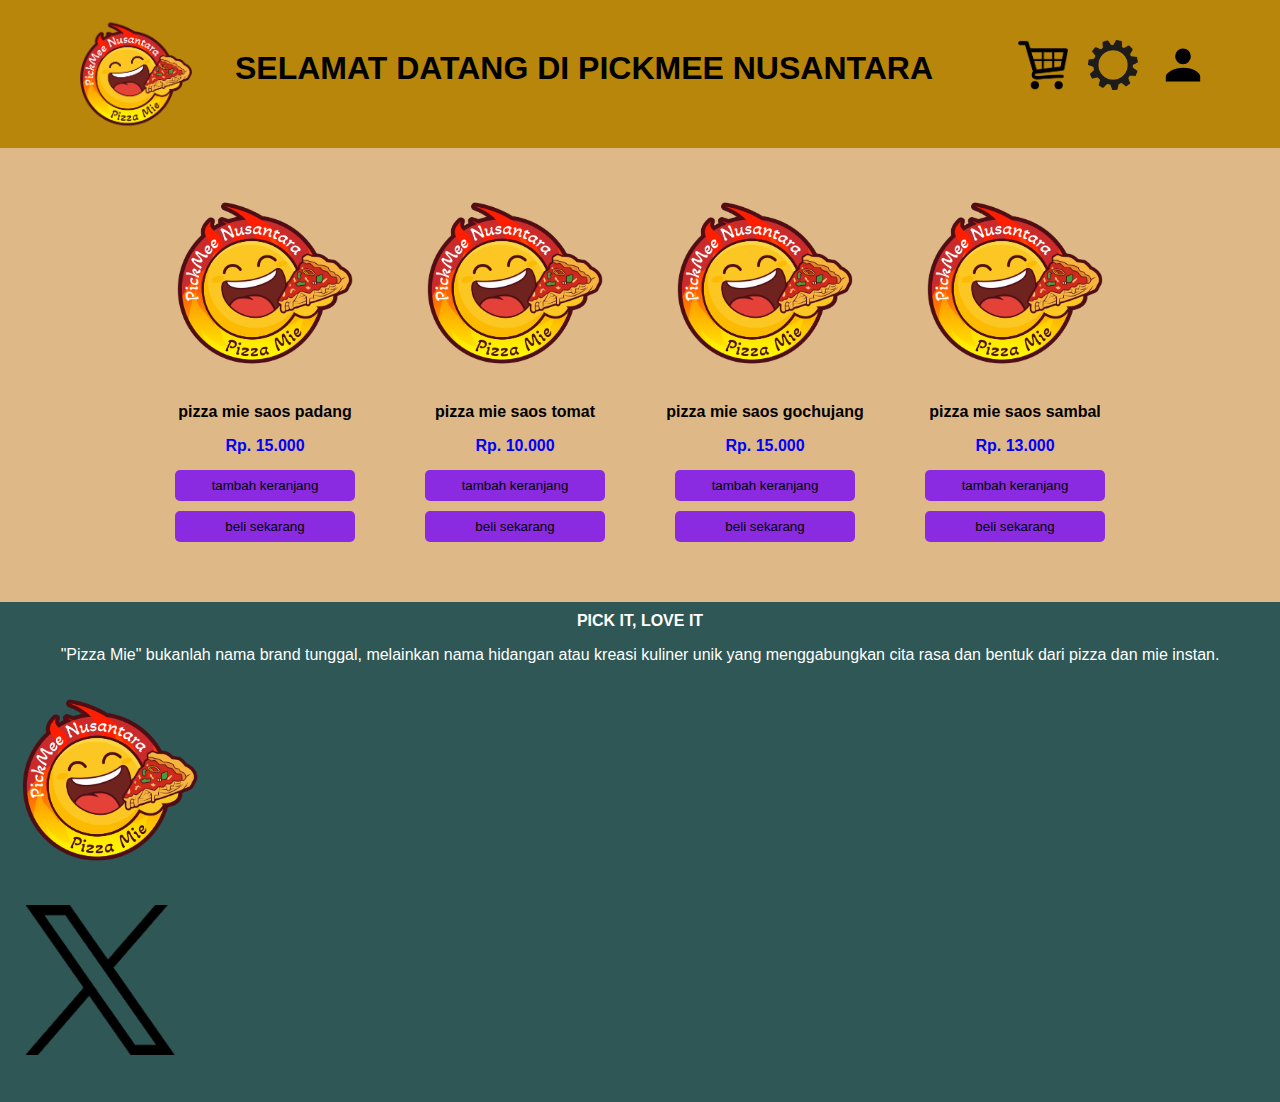
<file: index.html>
<!DOCTYPE html>
<html lang="id">

<head>
    <meta charset="UTF-8">
    <title>Pickmee Nusantara</title>
    <link rel="stylesheet" href="index.css" />
</head>

<body>
    <header>
        <img src="logo.png" alt="" width="128px" height="128px" class="logo-hd">
        <h3 class="text">SELAMAT DATANG DI PICKMEE NUSANTARA</h3>
        <img src="cart-removebg-preview.png" width="50px" height="50px" class="person">
        <img src="gear.webp" width="50px" height="50px" class="gear">
        <a href="person.html">
            <img src="person.svg" width="50px" height="50px" class="cart">
        </a>
    </header>

    <div class="produk-container">
        <div class="produk">
            <img src="logo.png" width="200px" height="200px" />
            <h3>pizza mie saos padang</h3>
            <p class="harga">Rp. 15.000</p>
            <button>tambah keranjang</button>
            <button>beli sekarang</button>
        </div>

        <div class="produk">
            <img src="logo.png" width="200px" height="200px" />
            <h3>pizza mie saos tomat</h3>
            <p class="harga">Rp. 10.000</p>
            <button>tambah keranjang</button>
            <button>beli sekarang</button>
        </div>

        <div class="produk">
            <img src="logo.png" width="200px" height="200px" />
            <h3>pizza mie saos gochujang</h3>
            <p class="harga">Rp. 15.000</p>
            <button>tambah keranjang</button>
            <button>beli sekarang</button>
        </div>

        <div class="produk">
            <img src="logo.png" width="200px" height="200px" />
            <h3>pizza mie saos sambal</h3>
            <p class="harga">Rp. 13.000</p>
            <button>tambah keranjang</button>
            <button>beli sekarang</button>
        </div>
    </div>

    <footer>
        <b>PICK IT, LOVE IT</b>
        <p>"Pizza Mie" bukanlah nama brand tunggal, melainkan nama hidangan atau kreasi kuliner unik yang menggabungkan cita rasa dan bentuk dari pizza dan mie instan.</p>
        <div class="logo-ft">
            <img src="logo.png" width="200px" height="200px" />
            <img src="x_logo-removebg-preview.png" width="150px" height="150px" class="x-lg"/>
        </div>
    </footer>


</body>

</html>
</file>
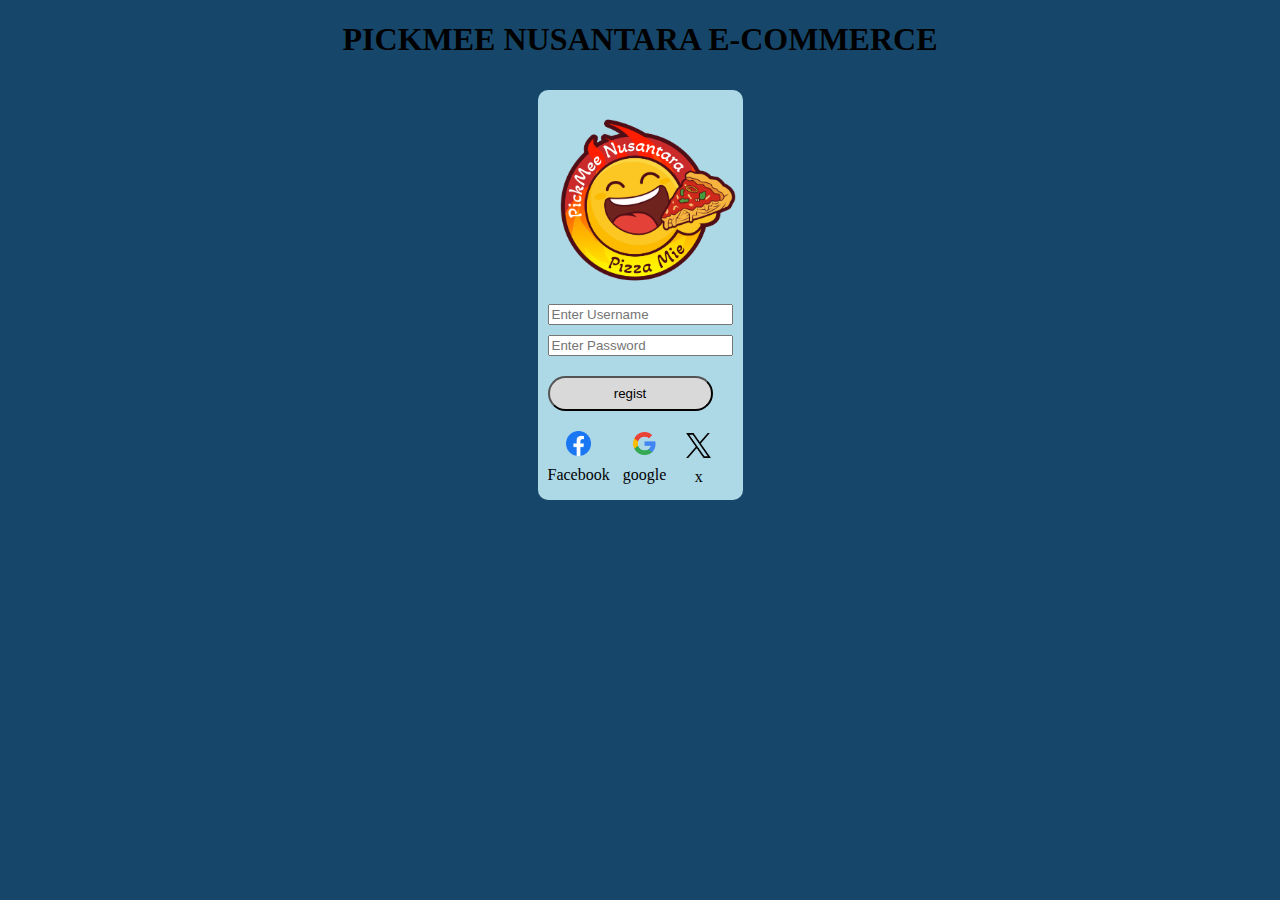
<file: coba.html>
<!DOCTYPE html>
<html lang="id">

<head>
    <meta charset="UTF-8">
    <title>Pickmee Nusantara</title>
    <link rel="stylesheet" href="coba.css" />
</head>

<body>
    <header>
        <h1>PICKMEE NUSANTARA E-COMMERCE</h1>
    </header>

    <div class="regist">
        <div class="kotak-saya">
            <img src="logo.png" alt="">
            <form>
                <input type="text" id="userButton" placeholder="Enter Username" class="Username">
                <input type="password" id="password" placeholder="Enter Password">
            </form>

            <a href="index.html" style="text-decoration: none;">
                <button>regist</button>
            </a>

            <div class="sign-in">
                <div class="login">
                    <img src="fb.webp" alt="" class="fb">
                    <p class="text">Facebook</p>
                </div>

                <div class="login-2">
                    <img src="google.webp" alt="" class="fb">
                    <p class="text">google</p>
                </div>

                <div class="login-3">
                    <img src="x_logo-removebg-preview.png" alt="" class="x">
                    <p class="text">x</p>
                </div>
            </div>

        </div>
    </div>
</body>

</html>
</file>
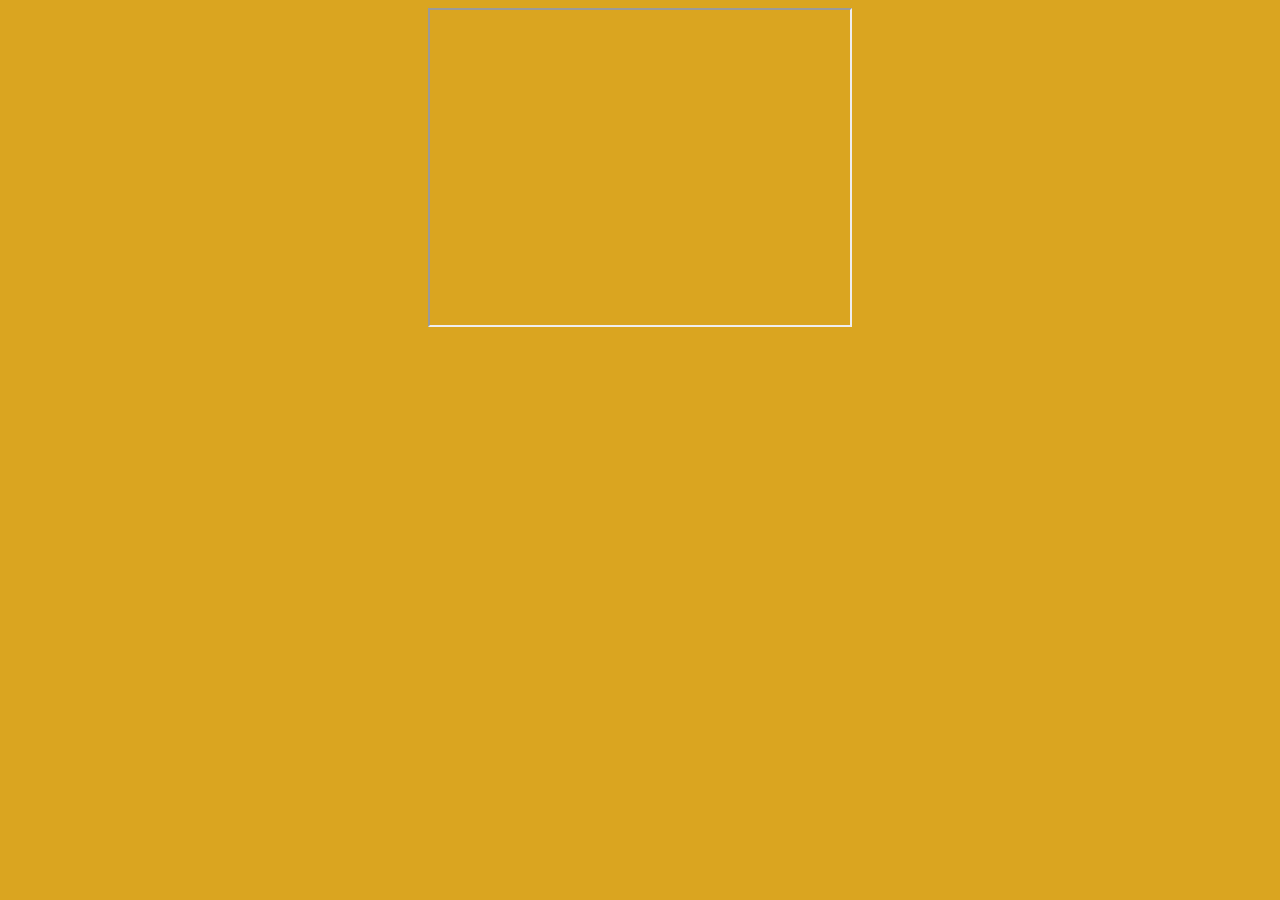
<file: keranjang.html>
<!DOCTYPE html>
<html lang="en">

<head>
    <meta charset="UTF-8">
    <meta name="viewport" content="width=device-width, initial-scale=1.0">
    <title>Document</title>
    <link rel="stylesheet" href="keranjang.css" >
</head>

<body>
    <div>
        <iframe width="420" height="315" src="https://www.youtube.com/embed/tgbNymZ7vqY">
        </iframe>
    </div>
</body>

</html>
</file>
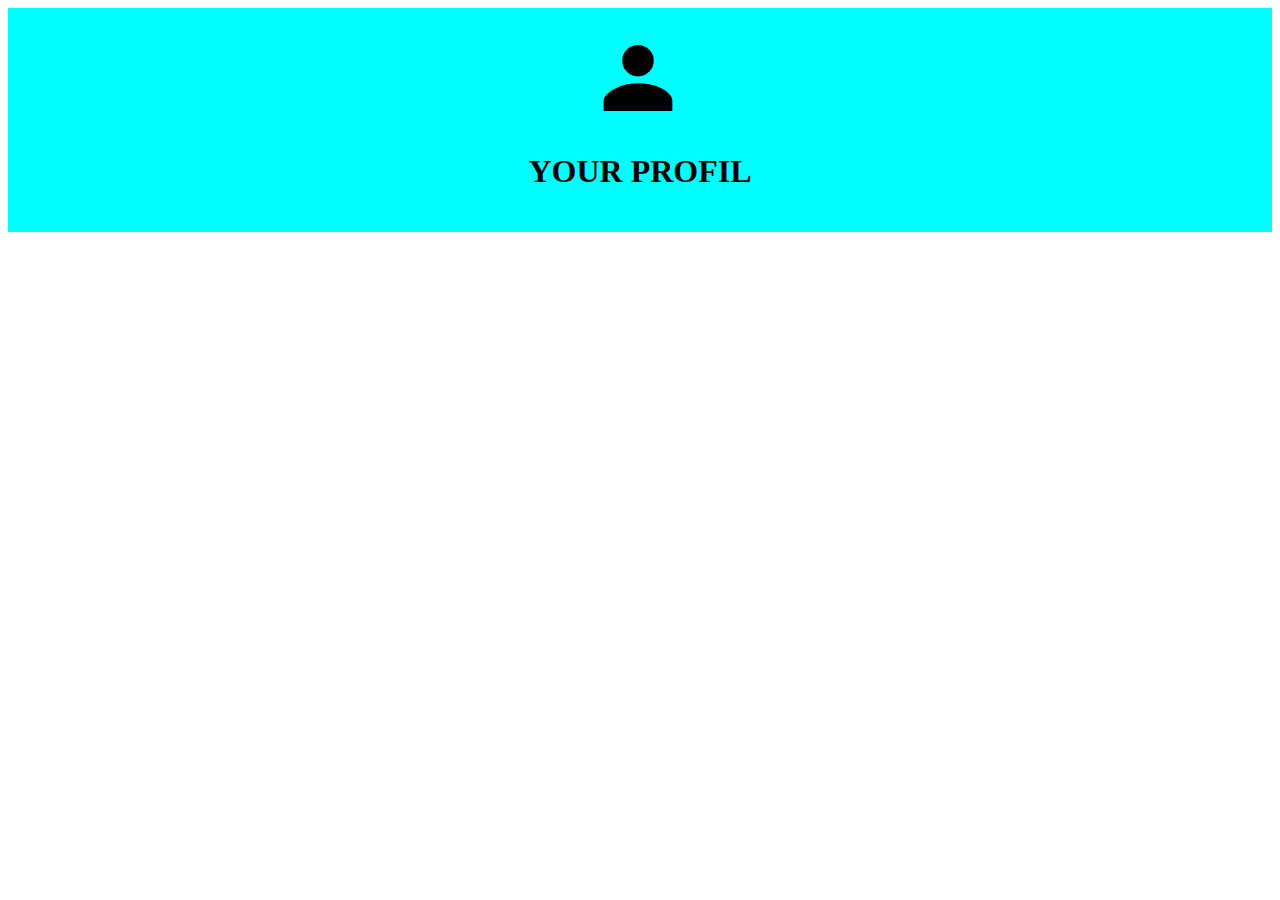
<file: person.html>
<!DOCTYPE html>
<html lang="id">

<head>
    <meta charset="UTF-8">
    <title>Document</title>
    <link rel="stylesheet" href="profil.css" />
</head>

<body>
    <div class="person">
        <div class="nama">
            <img src="person.svg" class="profil" />

            <h1 class="nama">
                <b>YOUR PROFIL</b>
            </h1>
        </div>
    </div>
</body>

</html>
</file>
<file: index.css>
body {
    font-family: sans-serif;
    background-color: burlywood;
    margin: 0;
    padding: 0;
}

header {
    background-color: darkgoldenrod;
    color: black;
    gap: 20px;
    text-align: center;
    padding: 10px 20px;
    font-size: 24px;
    justify-content: center;
    display: flex;
    flex-direction: row;
}

nav {
    background-color: aquamarine;
    margin: 0px;
}

.produk-container {
    display: flex;
    flex-wrap: wrap;
    justify-content: center;
    gap: 20px;
    padding: 20px;
}

.produk {
    background: rgb(red, green, blue);
    width: 200px;
    text-align: center;
    border-radius: 10px;
    box-shadow: 0 2px 5px rgba(red, green, blue, alpha);
    padding: 15px;
}

.produk h3 {
    color: black;
    font-size: 16px;
    margin-bottom: 5px;
}

.harga {
    font-weight: bold;
    color: blue;
    margin-bottom: 10px;
}

button {
    background-color: blueviolet;
    color: rgb(red, green, blue);
    border: none;
    border-radius: 5px;
    padding: 8px 12px;
    cursor: pointer;
    margin: 5px 0;
    width: 90%;
}

button:hover {
    background: darkorange;
}

footer {
    text-align: center;
    background-color: #2F5755;
    color: white;
    height: 480px;
    padding: 10px;
    margin-top: 20px;
}


.logo-hd {
    display: flex;
    justify-content: flex-start;
    margin-right: 15px;
}


.person {
    display: block;
    margin-left: 25px;
    margin-right: 0;
    margin-top: 30px;
}

.gear {
    display: block;
    margin-right: 0;
    margin-top: 30px;
}

.cart {
    display: block;
    margin-right: 0;
    margin-top: 30px;
}

.text {
    font-size: 32px;
    margin: 40px;
    margin-left: 0;
}

.logo-ft {
    display: flex;
    justify-content: flex-start;
    flex-direction: column;
}

.x-lg {
    margin-top: 25px;
    margin-left: 15px;
}

h5 {
    color: black;
    display: flex;
    justify-content: flex-end;
}
</file>
<file: coba.css>
body {
    background-color: #16476A;
}

header {
    text-align: center;
}

.regist {
    display: flex;
    flex-wrap: wrap;
    justify-content: center;
}

.sign-in {
    display: flex;
}

.login {
    display: flex;
    flex-direction: column;
    align-items: center;
    margin-top: 20px;
}

.login-2{
    display: flex;
    flex-direction: column;
    align-items: center;
    margin-top: 20px;
    margin-left: 13px;
}

.login-3{
    display: flex;
    flex-direction: column;
    align-items: center;
    margin-top: 22px;
    margin-left: 20px;
}

.fb {
    width: 25px;
    height: 25px;
}

.x {
    width: 25px;
    height: 25px;
}

.google {
    width: 25px;
    height: 25px;
}

.Username {
    margin-bottom: 10px;
}

.kotak-saya {
    width: 185px;
    height: 390px;
    border-radius: 10px;
    gap: 10px;
    padding: 10px;
    margin: 10px;
    background-color: lightblue;
}


img {
    width: 200px;
    height: 200px;
}

button {
    background-color: #d9d9d9;
    color: rgb(red, green, blue);
    padding: 8px 12px;
    width: 165px;
    margin-top: 20px;
    cursor: pointer;
    border-radius: 50px;
}

button:hover {
    background: #00B140;
}

.text {
    margin-top: 10px;
}
</file>
<file: keranjang.css>
body {
    background-color: goldenrod;
}

div {
    height: auto;
    display: flex;
    justify-content: center;
}
</file>
<file: profil.css>
.person {
    display: flex;
    justify-content: center;
    align-items: center;
    padding: 20px;
    background-color: aqua;
    flex-direction: column;
}

.profil {
    width: 100px;
    height: 100px;
    margin-left: 60px;
}
</file>
